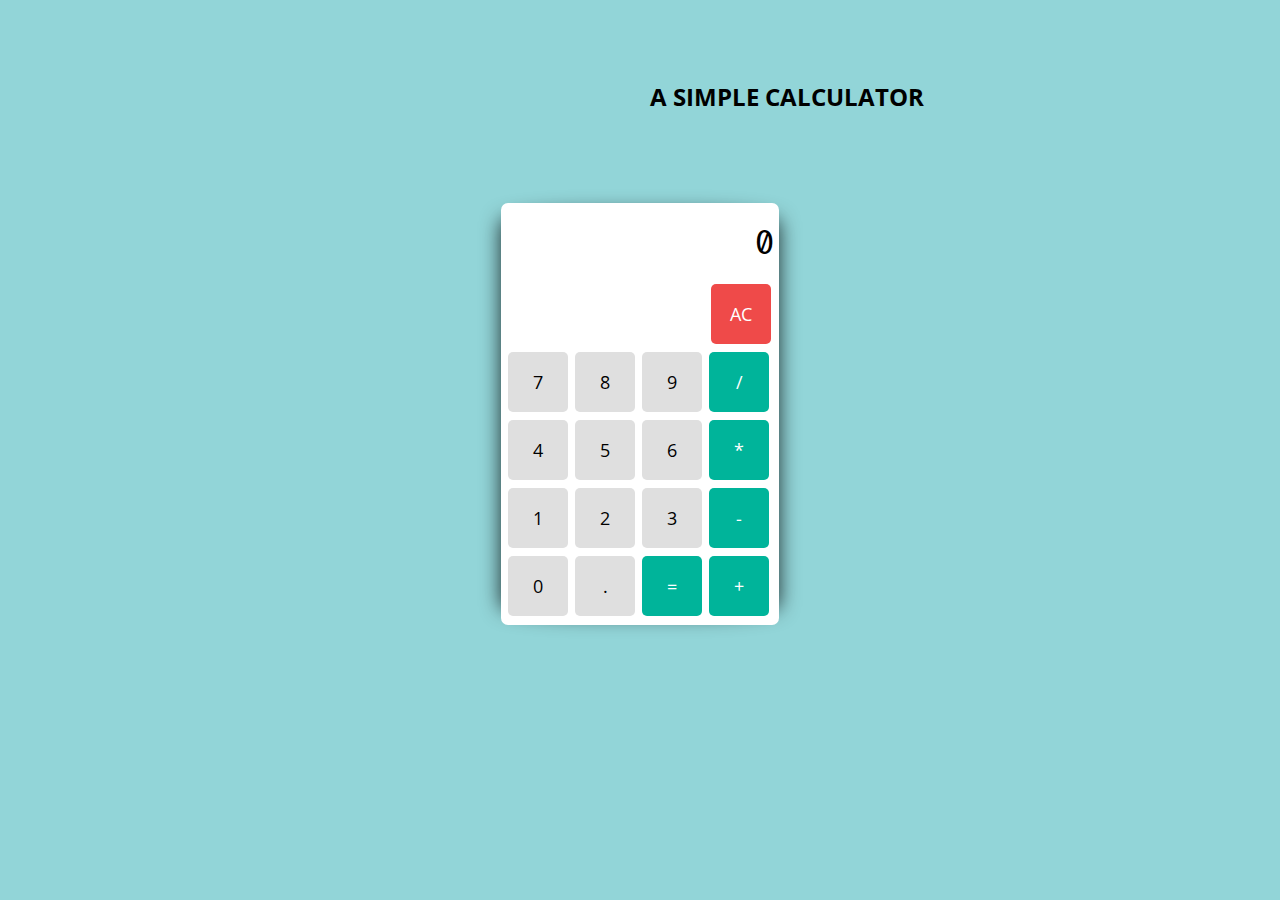
<file: LGM internship/calculator/js-calculator/index.html>
<!DOCTYPE html>
<html lang="en">
	<head>
		<meta charset="UTF-8" />
		<meta name="viewport" content="width=device-width, initial-scale=1.0" />
		<meta http-equiv="X-UA-Compatible" content="ie=edge" />
		<title>Simple Calculator</title>
		<link
			href="https://fonts.googleapis.com/css?family=Open+Sans"
			rel="stylesheet"
		/>
		<link
			href="https://fonts.googleapis.com/css?family=Oxygen+Mono"
			rel="stylesheet"
		/>
		<link rel="stylesheet" href="brain/css/style.css" />
		<link rel="icon" type="image/png" href="brain/img/fav.png" />
	</head>
	<body>
		<h2>A SIMPLE CALCULATOR</h2>
		<div id="calculator">
			<div id="result">0</div>
			<button onclick="cls();">AC</button>
			<button onclick="num(this.innerHTML);">7</button>
			<button onclick="num(this.innerHTML);">8</button>
			<button onclick="num(this.innerHTML);">9</button>
			<button onclick="calc(this.innerHTML);">/</button>
			<button onclick="num(this.innerHTML);">4</button>
			<button onclick="num(this.innerHTML);">5</button>
			<button onclick="num(this.innerHTML);">6</button>
			<button onclick="calc(this.innerHTML);">*</button>
			<button onclick="num(this.innerHTML);">1</button>
			<button onclick="num(this.innerHTML);">2</button>
			<button onclick="num(this.innerHTML);">3</button>
			<button onclick="calc(this.innerHTML);">-</button>
			<button onclick="num(this.innerHTML);">0</button>
			<button onclick="num(this.innerHTML);">.</button>
			<button onclick="total();">=</button>
			<button onclick="calc(this.innerHTML);">+</button>
			<div id="smallResult"></div>
		</div>
		<script src="brain/js/script.js"></script>
	</body>
</html>
</file>
<file: LGM internship/calculator/js-calculator/brain/css/style.css>
* {
	padding: 0;
	margin: 0;
	box-sizing: border-box;
	font-family: 'Open Sans', sans-serif;
}

body {
	background: #92d5d8;
	-moz-user-select: none;
	-khtml-user-select: none;
	-webkit-user-select: none;
	-ms-user-select: none;
	user-select: none;
}

#calculator {
	position: relative;
	border-radius: 7px;
	margin: auto;
	margin-top: 90px;
	display: block;
	height: auto;
	width: 278px;
	background-color: rgb(255, 255, 255);
	font-size: 0.8em;
	padding: 5px;
	max-width: 320px;
}
#calculator:before,
#calculator:after {
	content: '';
	position: absolute;
	z-index: -1;
	-webkit-box-shadow: 0 0 20px rgba(0, 0, 0, 0.8);
	-moz-box-shadow: 0 0 20px rgba(0, 0, 0, 0.8);
	box-shadow: 0 0 20px rgba(0, 0, 0, 0.8);
	top: 10px;
	bottom: 10px;
	left: 0;
	right: 0;
	-moz-border-radius: 100px / 10px;
	border-radius: 100px / 10px;
}
#calculator:after {
	right: 10px;
	left: auto;
	-webkit-transform: skew(8deg) rotate(3deg);
	-moz-transform: skew(8deg) rotate(3deg);
	-ms-transform: skew(8deg) rotate(3deg);
	-o-transform: skew(8deg) rotate(3deg);
	transform: skew(8deg) rotate(3deg);
}

#smallResult {
	position: absolute;
	top: 3px;
	right: 10px;
}

#result {
	width: 100%;
	padding: 15px 0px;
	text-align: right;
	font-size: 2.5em;
	font-family: 'Oxygen Mono', monospace;
	background: inherit;
	color: black;
}
h2{
	margin-left: 650px;
	margin-top: 80px;
}
button {
	width: 60px;
	height: 60px;
	margin: 4px 2px;
	outline: none;
	border: none;
	background: rgb(223, 223, 223);
	color: black;
	border-radius: 5px;
	font-size: 1.4em;
}

button:active {
	background: #bfbfbf;
}

button:nth-child(2) {
	margin-left: 205px;
	display: block;
	background: #ef4a49;
	color: white;
}

button:nth-child(2):active {
	background: #b14e4d;
}

button:nth-child(6),
button:nth-child(10),
button:nth-child(14),
button:nth-child(17),
button:nth-child(18) {
	background: #00b49a;
	color: white;
}

button:nth-child(6):active,
button:nth-child(10):active,
button:nth-child(14):active,
button:nth-child(17):active,
button:nth-child(18):active {
	background: #218d7e;
}

footer {
	position: absolute;
	bottom: 0;
	padding: 20px;
	width: 100%;
	text-align: center;
}

a {
	text-decoration: none;
	color: inherit;
}

h1 {
	display: inline;
	font-size: 50px;
	color: #131313;
	letter-spacing: 0.05em;
	transition: all 0.3s;
	text-shadow: 1px -1px 0 #767676, -1px 2px 1px #737272, -2px 4px 1px #767474,
		-3px 6px 1px #787777, -4px 8px 1px #7b7a7a, -5px 10px 1px #7f7d7d,
		-6px 12px 1px #828181, -7px 14px 1px #868585, -8px 16px 1px #8b8a89,
		-9px 18px 1px #8f8e8d, -10px 20px 1px #949392, -11px 22px 1px #999897,
		-12px 24px 1px #9e9c9c, -13px 26px 1px #a3a1a1, -14px 28px 1px #a8a6a6,
		-15px 30px 1px #adabab, -16px 32px 1px #b2b1b0, -17px 34px 1px #b7b6b5,
		-18px 36px 1px #bcbbba, -19px 38px 1px #c1bfbf, -20px 40px 1px #c6c4c4,
		-21px 42px 1px #cbc9c8, -22px 44px 1px #cfcdcd, -23px 46px 1px #d4d2d1,
		-24px 48px 1px #d8d6d5, -25px 50px 1px #dbdad9, -26px 52px 1px #dfdddc,
		-27px 54px 1px #e2e0df, -28px 56px 1px #e4e3e2;
}

h1:hover {
	text-shadow: 1px -1px 0 #767676, 1px 2px 1px #737272, 2px 4px 1px #767474,
		3px 6px 1px #787777, 4px 8px 1px #7b7a7a, 5px 10px 1px #7f7d7d,
		6px 12px 1px #828181, 7px 14px 1px #868585, 8px 16px 1px #8b8a89,
		9px 18px 1px #8f8e8d, 10px 20px 1px #949392, 11px 22px 1px #999897,
		12px 24px 1px #9e9c9c, 13px 26px 1px #a3a1a1, 14px 28px 1px #a8a6a6,
		15px 30px 1px #adabab, 16px 32px 1px #b2b1b0, 17px 34px 1px #b7b6b5,
		18px 36px 1px #bcbbba, 19px 38px 1px #c1bfbf, 20px 40px 1px #c6c4c4,
		21px 42px 1px #cbc9c8, 22px 44px 1px #cfcdcd, 23px 46px 1px #d4d2d1,
		24px 48px 1px #d8d6d5, 25px 50px 1px #dbdad9, 26px 52px 1px #dfdddc,
		27px 54px 1px #e2e0df, 28px 56px 1px #e4e3e2;
}
</file>
